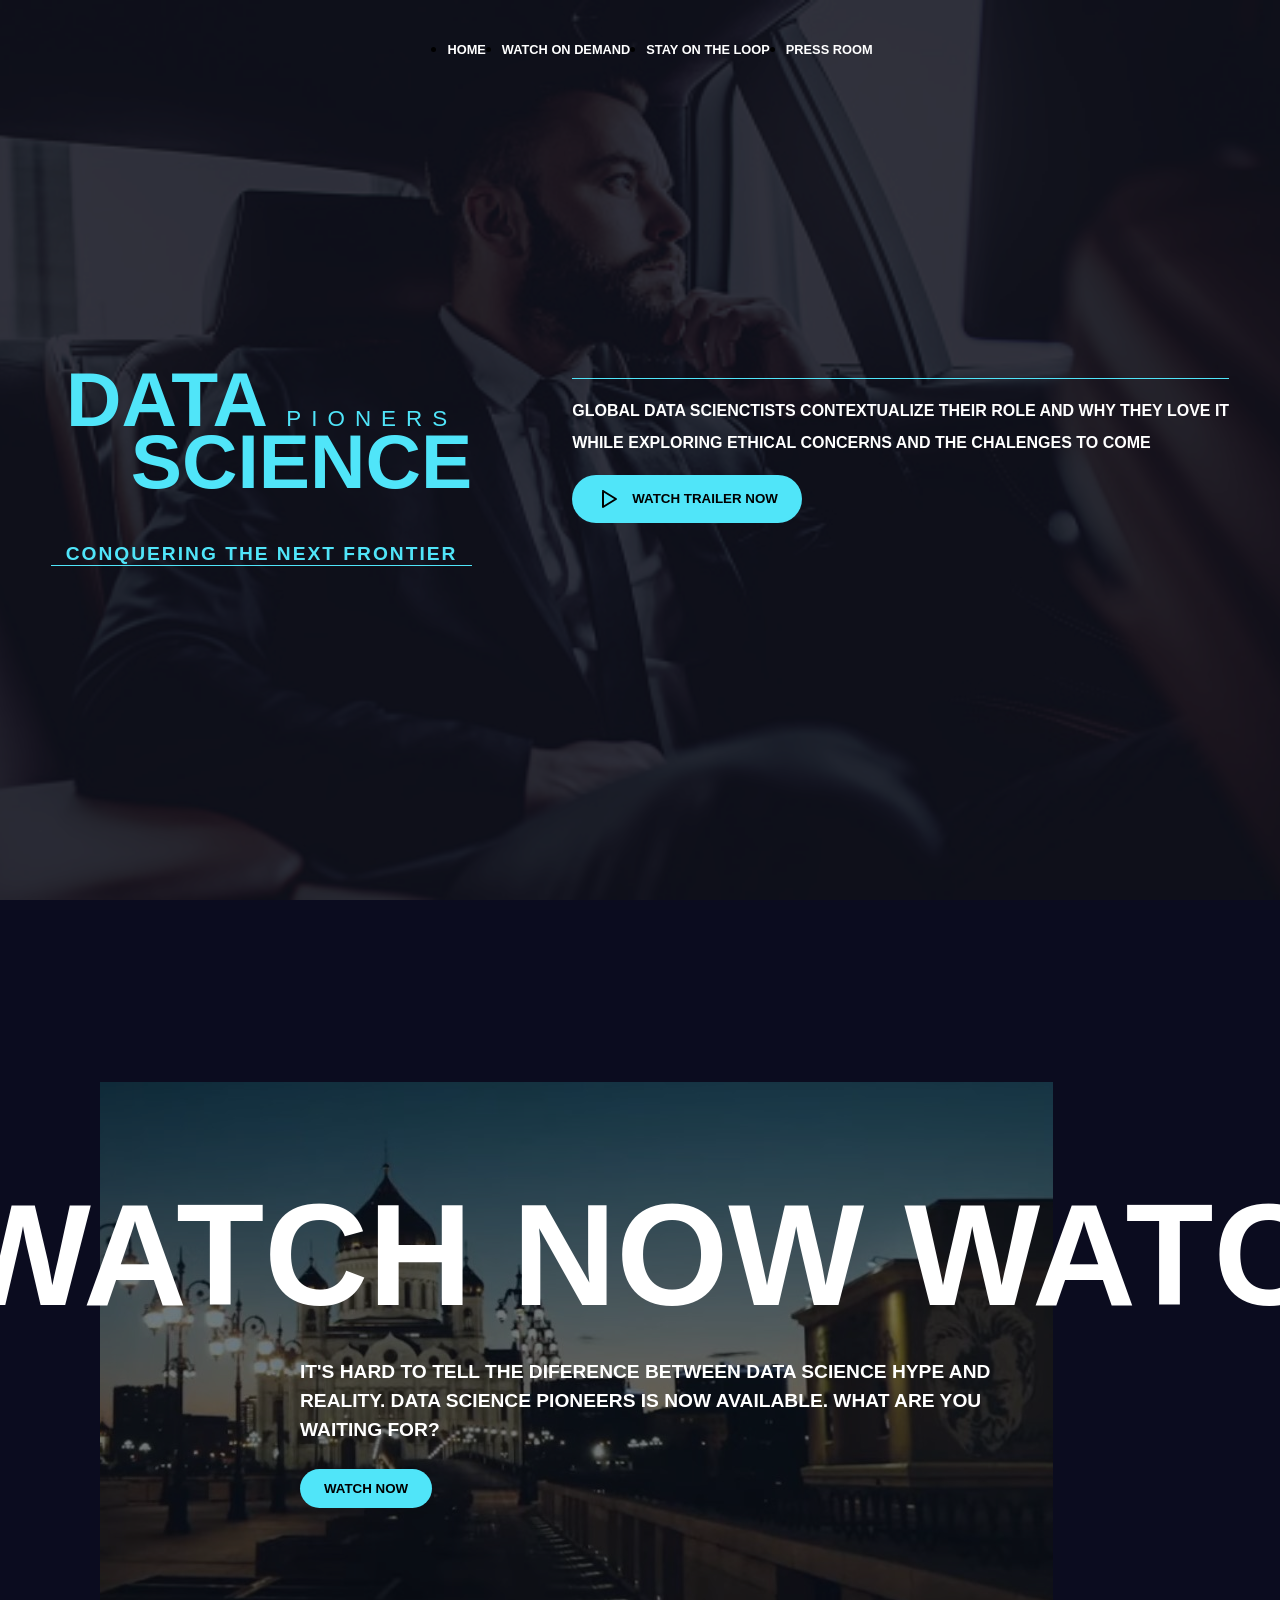
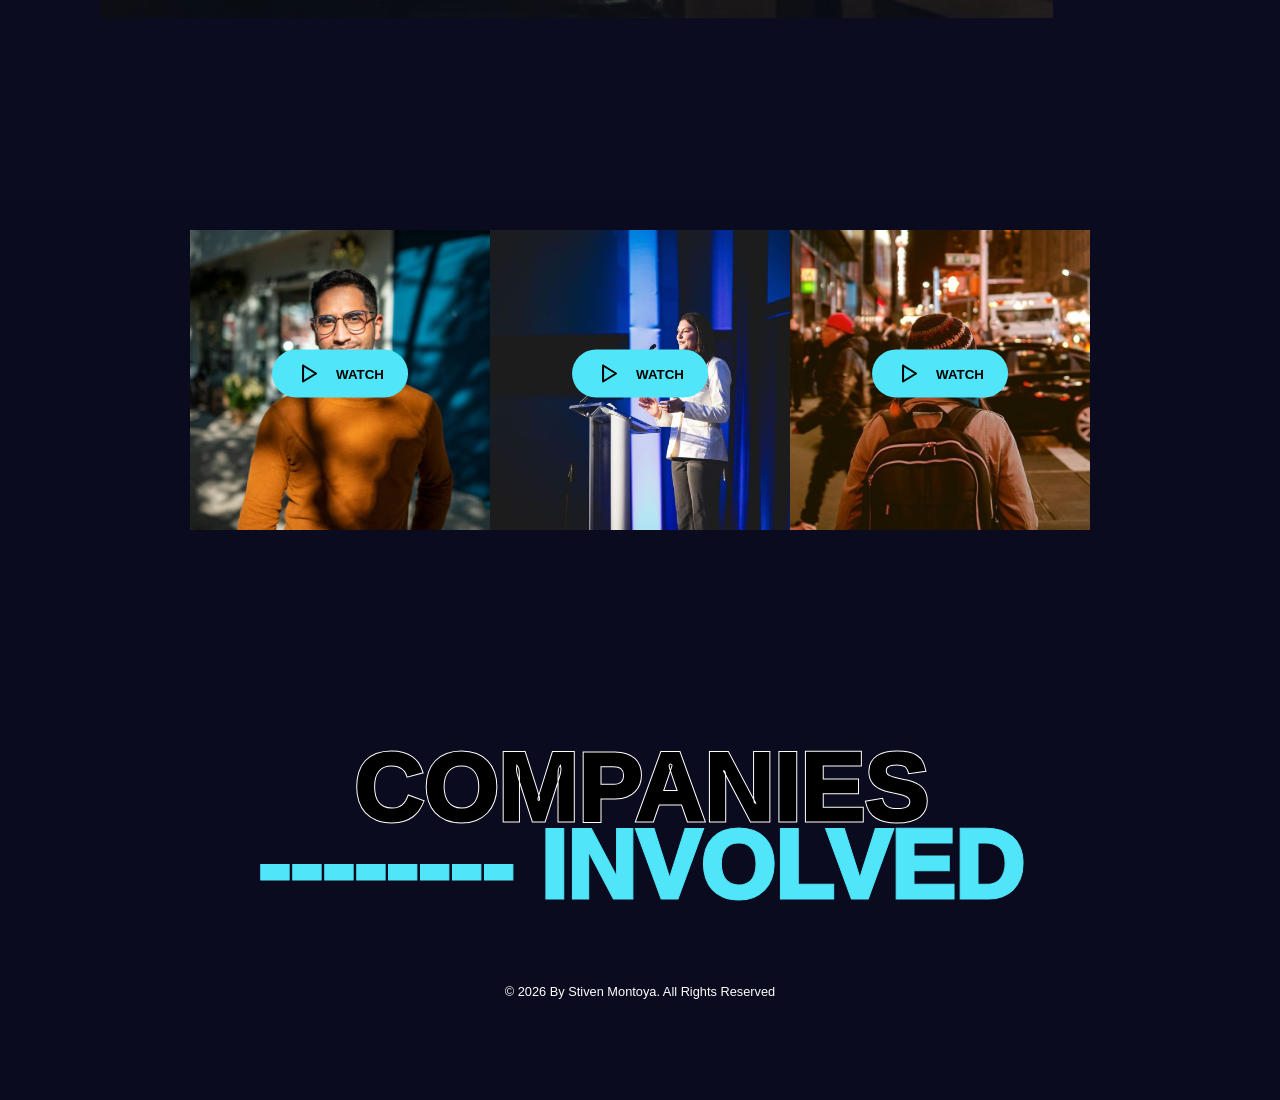
<file: index.html>
<!DOCTYPE html>
<html lang="en">
<head>
    <meta charset="UTF-8">
    <meta name="viewport" content="width=device-width, initial-scale=1.0">
    <title>Landing Page</title>

    <link rel="stylesheet" href="/styles/variables.css">
    <link rel="stylesheet" href="/styles/components/navbar.css">
    <link rel="stylesheet" href="/styles/components/hero.css">
    <link rel="stylesheet" href="/styles/components/watch-now-watch.css">
    <link rel="stylesheet" href="/styles/components/card.css">

    <script type="module">
        import {loadCards} from"/js/components/card.js";
        loadCards(".cards-container");
    </script>

</head>
<body>

    <div class="navbar-container"></div>
    <div class="hero-container"></div>
    <div class="watch-container"></div>
    <div class="cards-container"></div>

    <footer class="card__footer">
        <h2 class="card__title-footer">COMPANIES<br><span class="card__title-span"> -------- INVOLVED</span></h2>
        <footer class="footer">© 2026 By Stiven Montoya. All Rights Reserved</footer>
    </footer>

    <script src="/js/components/navbar.js"></script>
    <script src="/js/components/hero.js"></script>
    <script src="/js/components/watch-to-watch.js"></script>

</body>
</html>
</file>
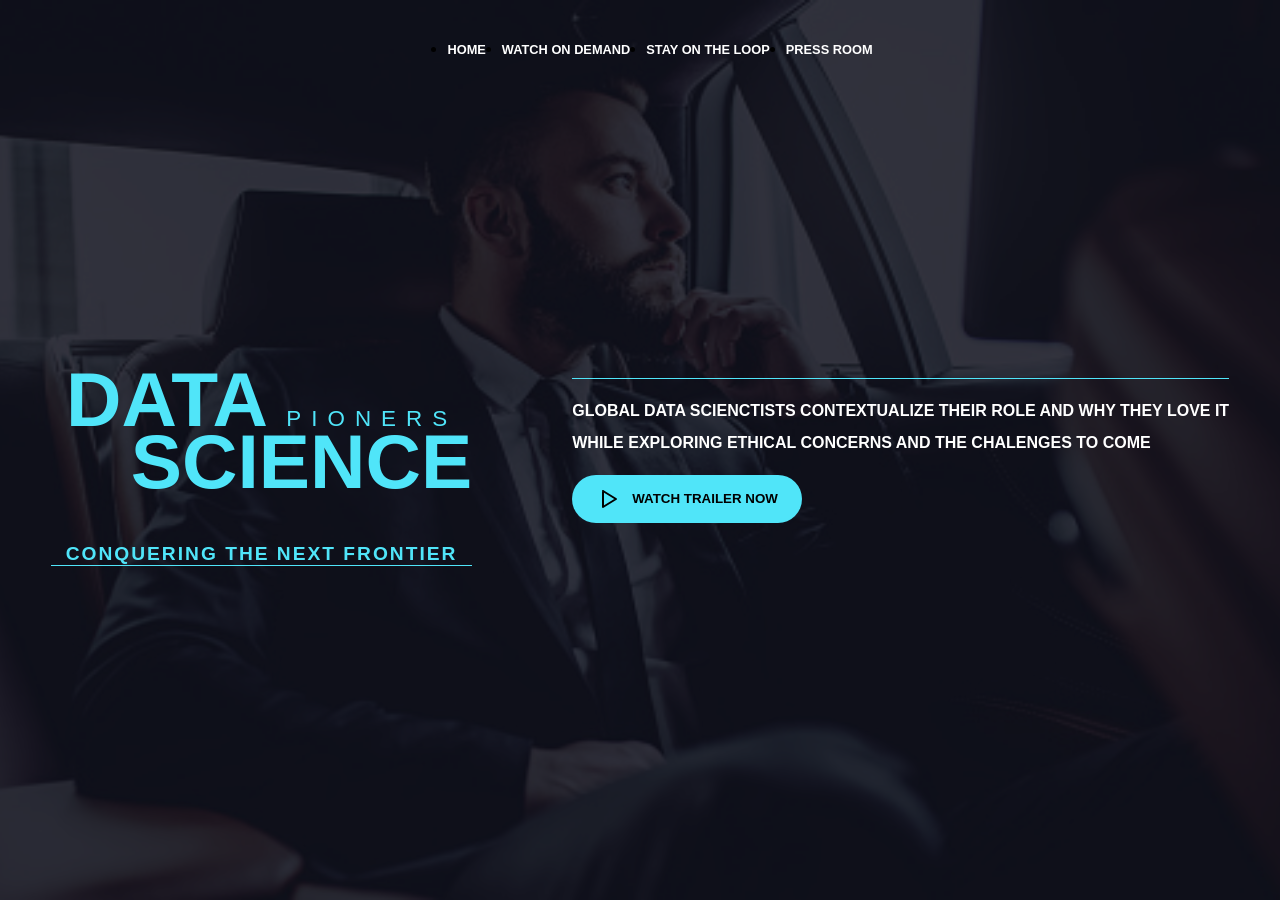
<file: views/pages/press-room.html>
<!DOCTYPE html>
<html lang="en">
<head>
    <meta charset="UTF-8">
    <meta name="viewport" content="width=device-width, initial-scale=1.0">
    <title>Press Room</title>

    <link rel="stylesheet" href="/styles/variables.css">
    <link rel="stylesheet" href="/styles/components/navbar.css">
    <link rel="stylesheet" href="/styles/components/hero.css">

</head>
<body>

    <div class="navbar-container"></div>
    <div class="hero-container"></div>
    
    <script src="/js/components/navbar.js"></script>
    <script src="/js/components/hero.js"></script>

</body>
</html>
</file>
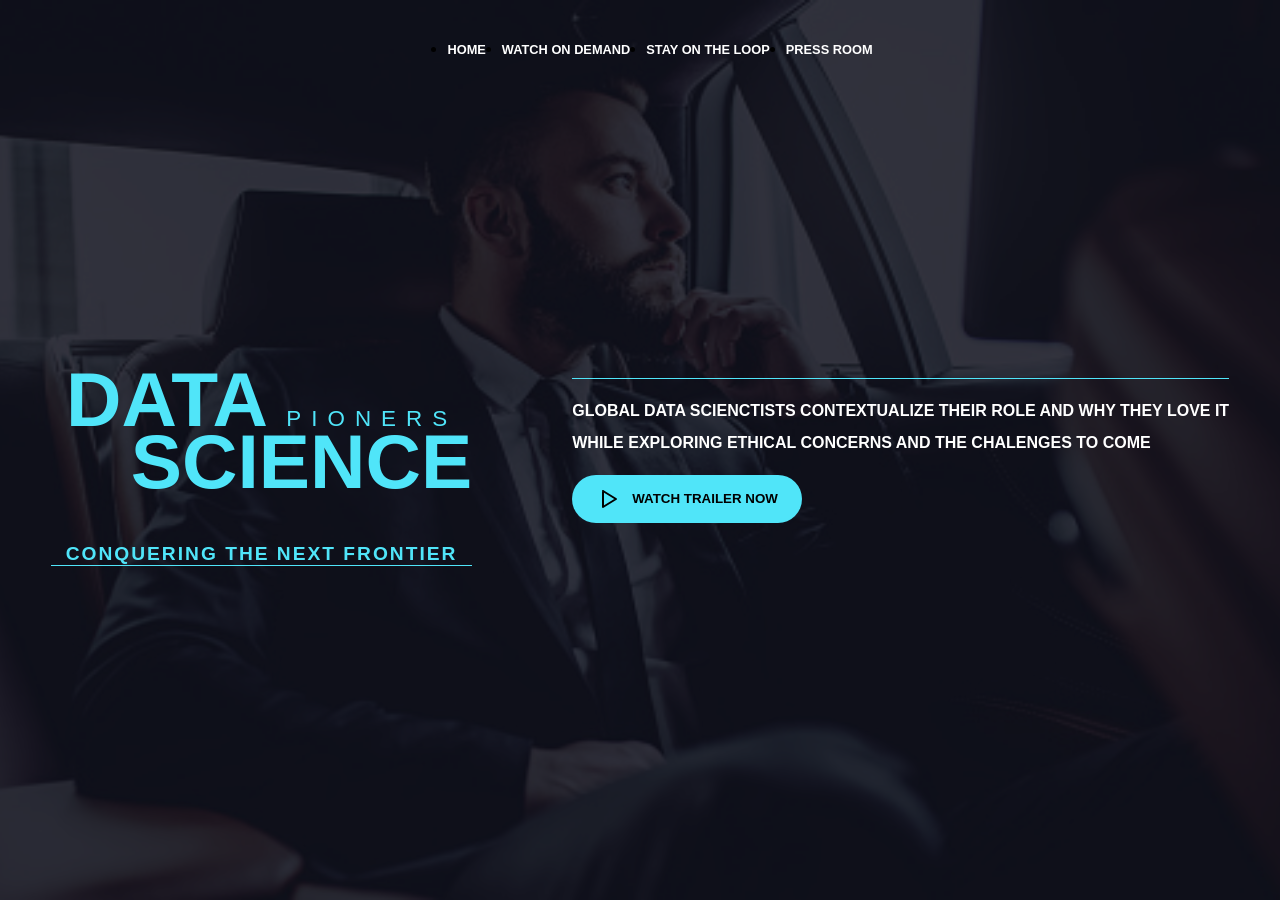
<file: views/pages/stay-on-the-loop.html>
<!DOCTYPE html>
<html lang="en">
<head>
    <meta charset="UTF-8">
    <meta name="viewport" content="width=device-width, initial-scale=1.0">
    <title>Stay On The Loop</title>

    <link rel="stylesheet" href="/styles/variables.css">
    <link rel="stylesheet" href="/styles/components/navbar.css">
    <link rel="stylesheet" href="/styles/components/hero.css">

</head>
<body>

    <div class="navbar-container"></div>
    <div class="hero-container"></div>
    
    <script src="/js/components/navbar.js"></script>
    <script src="/js/components/hero.js"></script>

</body>
</html>
</file>
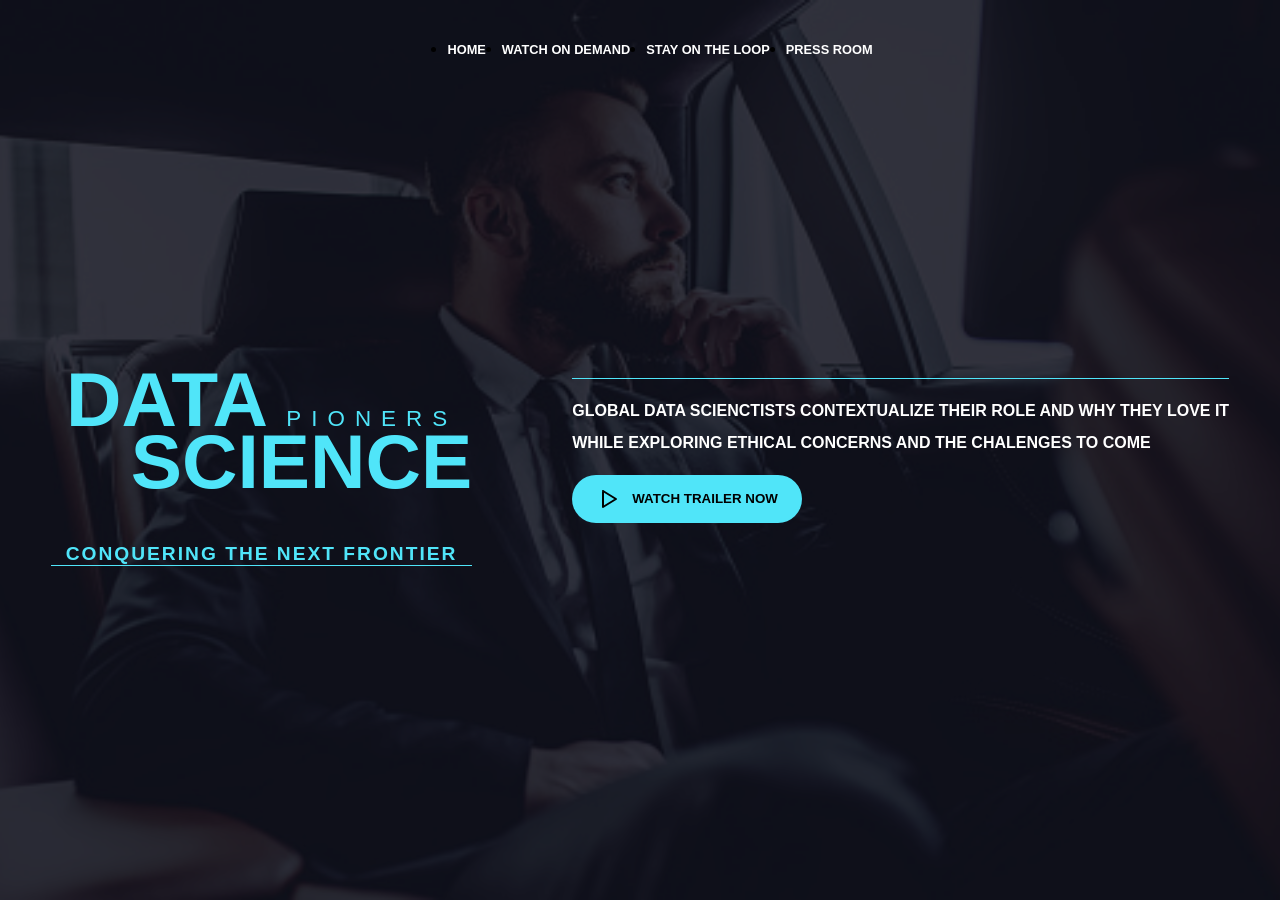
<file: views/pages/watch-on-demand.html>
<!DOCTYPE html>
<html lang="en">
<head>
    <meta charset="UTF-8">
    <meta name="viewport" content="width=device-width, initial-scale=1.0">
    <title>Watch On Demand</title>

    <link rel="stylesheet" href="/styles/variables.css">
    <link rel="stylesheet" href="/styles/components/navbar.css">
    <link rel="stylesheet" href="/styles/components/hero.css">

</head>
<body>

    <div class="navbar-container"></div>
    <div class="hero-container"></div>
    
    <script src="/js/components/navbar.js"></script>
    <script src="/js/components/hero.js"></script>

</body>
</html>
</file>
<file: styles/variables.css>
:root {
    /* Tertiary Color */
    --terciary-950: #50e5f9;
    --terciary-900: #58e6f9;
    --terciary-800: #6ae8f9;
    --terciary-700: #7bebfa;
    --terciary-600: #8deefb;
    --terciary-500: #9ef0fb;
    --terciary-400: #b0f3fc;
    --terciary-300: #c1f5fc;
    --terciary-200: #d3f8fd;
    --terciary-100: #e4fbfe;
    --terciary-50: #f6fdfe;

    /* Colors */
    --primary: #0a0b1e;
    --background-hero: rgba(10, 11, 24, 0.83);
    --background-watch: rgba(13, 14, 33, 0.5);
    --background-media: rgba(13, 14, 33, 0.6);

    /* Basic Color */
    --white: #fff;
    --black: #000;
    --gray-950: #101010;
    --gray-900: #262626;
    --gray-800: #3b3b3b;
    --gray-700: #515151;
    --gray-600: #676767;
    --gray-500: #7d7d7d;
    --gray-400: #929292;
    --gray-300: #a8a8a8;
    --gray-200: #bebebe;
    --gray-100: #d4d4d4;
    --gray-50: #e9e9e9;

    /* Font Family */
    --main-font: Helvetica, Arial, sans-serif;

    /* Font Size */
    --fs-xxxxl: 9.0rem; /* Ultra grande */
    --fs-xxxl: 6.4rem; /* Super grande */
    --fs-xxl: 4.8rem; /* Extra grande */
    --fs-xl: 4.0rem; /* Muy Grande */
    --fs-lg: 3.2rem; /* h1 */
    --fs-md: 2.4rem; /* Titulo */
    --fs-sm: 2.0rem; /* Subtitulo */
    --fs-xs: 1.6rem; /* Base */
    --fs-xxs: 1.4rem; /* Extra extra pequeño */
    --fs-xxxs: 1.2rem; /* Texto de apoyo */
    --fs-xxxxs: 0.8rem; /* Label */

}
</file>
<file: styles/components/navbar.css>
.navbar {
    position: absolute;
    width: 100%;
    padding: 24px 0;
    font-family: Impact, Haettenschweiler, 'Arial Narrow Bold', sans-serif neue;
}

.navbar__list {
    display: flex;
    justify-content: center;
    gap: 16px;
}

.navbar__link {
    color: var(--white);
    text-decoration: none;
    font-weight: 800;
    font-size: var(--fs-xxxxs);
}

.navbar__link:hover {
    background-color: var(--white);
    color: var(--gray-800);
    padding: 16px;
    border-radius: 16px;
}

@media (width < 768px) {
    .navbar__list {
        gap: 16px;
        text-align: center;
    }

    .navbar__link {
        border-bottom: 1px solid var(--terciary-950);
    }
}
</file>
<file: styles/components/hero.css>
body {
    font-family: Arial, Helvetica, sans-serif;
    margin: 0;
}


.hero-container {
    background-image: url(/assets/images/1-img.jpg);
    background-position: center;
    background-size: cover;
    height: 100vh;
}

.hero {
    display: flex;
    background-color: var(--background-hero);
    height: 100vh;
    align-items: center; /* Para que no queden arriba */
    justify-content: center; /* Para que queden en el centro */
    gap: 100px;
}

.hero__content {
    text-align: center;
}

.hero__title {
    font-size: var(--fs-xxl);
    font-weight: 900;
    color: var(--terciary-950);
    line-height: 0.8; /* Espacio entre DATA y SCIENCE */
}

.hero__span {
    font-size: var(--fs-xxs);
    letter-spacing: 10px;
    font-weight: 500;
}

.hero__span-right {
    margin-left: 80px;
}

.hero__subtitle {
    color: var(--terciary-950);
    letter-spacing: 2px;
    font-size: var(--fs-xxxs);
    border-bottom: 1px solid var(--terciary-950);
}

.hero__content-right {
    color: var(--white);
    line-height: 2.0;
    border-top: 1px solid var(--terciary-950);
    font-weight: 700;
}


.hero__button {
    display: inline-flex;
    align-items: center;
    border: none;
    border-radius: 100px;
    padding: 12px 24px;
    gap: 12px;
    background-color: var(--terciary-950);
    font-weight: 800;
}

.hero__button:hover {
    cursor: pointer;
    background-color: var(--white);
}

@media (width < 768px) {
    .hero {
       flex-direction: column;
       gap: 60px;
    }

    .hero__title {
        font-size: var(--fs-lg);
    }

    .hero__span {
        font-size: var(--fs-xs);
    }

    .hero__span-right {
        margin-left: -1px;
    }

    .hero__subtitle {
        font-size: var(--fs-xxxxs);
    }

    .hero__content-right {
        border-top: 0;
        text-align: center;
        padding: 24px;
    }
}
</file>
<file: styles/components/watch-now-watch.css>
body {
    overflow-x: hidden;
}

.watch-container {
    background-image: url(/assets/images/2-img.jpg);
    background-position: 100px;
    background-repeat: no-repeat;
    background-color: var(--primary);
}

.watch__now-watch {
    display: grid;
    background-color: var(--background-watch);
    height: 100vh;
}

.watch__content {
    align-content: center;
}

.watch__title {
    position: relative;
    left: -45px;
    white-space: nowrap;
    font-size: var(--fs-xxxxl);
    font-weight: 800;
    color: var(--white);
    margin: 0;
}

.watch__content-text {
    position: relative;
    right: -300px;
    line-height: 1.5;
    place-items: center;
}

.watch__text {
    color: var(--white);
    font-size: var(--fs-xxxs);
    font-weight: 600;
}

.watch__button {
    display: inline-flex;
    align-items: center;
    border: none;
    border-radius: 100px;
    padding: 12px 24px;
    background-color: var(--terciary-950);
    font-weight: 800;
    margin-top: 24px;
}

.watch__button:hover {
    cursor: pointer;
    background-color: var(--white);
}

@media (width < 768px) {

    .watch-container {
        background-size: cover;
        background-position: left;
    }

    .watch__now-watch {
        background-color: var(--background-media);
    }

    .watch__title {
        left: 0;
        text-align: center;
        font-size: var(--fs-sm);
    }
    
    .watch__content-text {
        right: 0;
        line-height: 1.3;
        text-align: center;
        padding: 12px;
    }
}
</file>
<file: styles/components/card.css>
img {
    width: 300px;
    height: 300px;
    object-fit: cover;
    margin-top: 30px;
}

.cards-container {
    display: flex;
    justify-content: center;
    background-color: var(--primary);
    height: 50vh;
}

.card {
    position: relative;
    width: 300px;
    height: 300px;
}

.card__button{
    position: absolute;
    top: 50%;
    left: 50%;
    transform: translate(-50%, -1%);
    display: inline-flex;
    align-items: center;
    border: none;
    border-radius: 100px;
    padding: 12px 24px;
    gap: 16px;
    background-color: var(--terciary-950);
    font-weight: 800;
    z-index: 1000;
}

.card__button:hover {
    cursor: pointer;
    background-color: var(--white);
}

.card__footer {
    display: flex;
    flex-direction: column;
    text-align: center;
    height: 50vh;
    color: var(--white);
    background-color: var(--primary);
    font-size: var(--fs-xl);
    font-weight: 900;
}

.card__title-footer {
    margin-top: auto;
    color: var(--black);
    -webkit-text-stroke: 1px var(--white);
    font-weight: 1000;
    line-height: 0.8;
    letter-spacing: 2.9;
}

.card__title-span {
    color: var(--terciary-950);
    -webkit-text-stroke: 1px var(--terciary-950);
}

.footer {
    font-size: var(--fs-xxxxs);
    font-weight: 100;
    margin-bottom: auto;
}

@media (width < 768px) {
    .cards-container {
        height: 120vh;
        flex-direction: column;
        gap: 20px;
        align-items: center;
        margin-bottom: auto;
    }

    .card__footer {
        height: 25vh;
        font-size: var(--fs-xs);
    }
}
</file>
